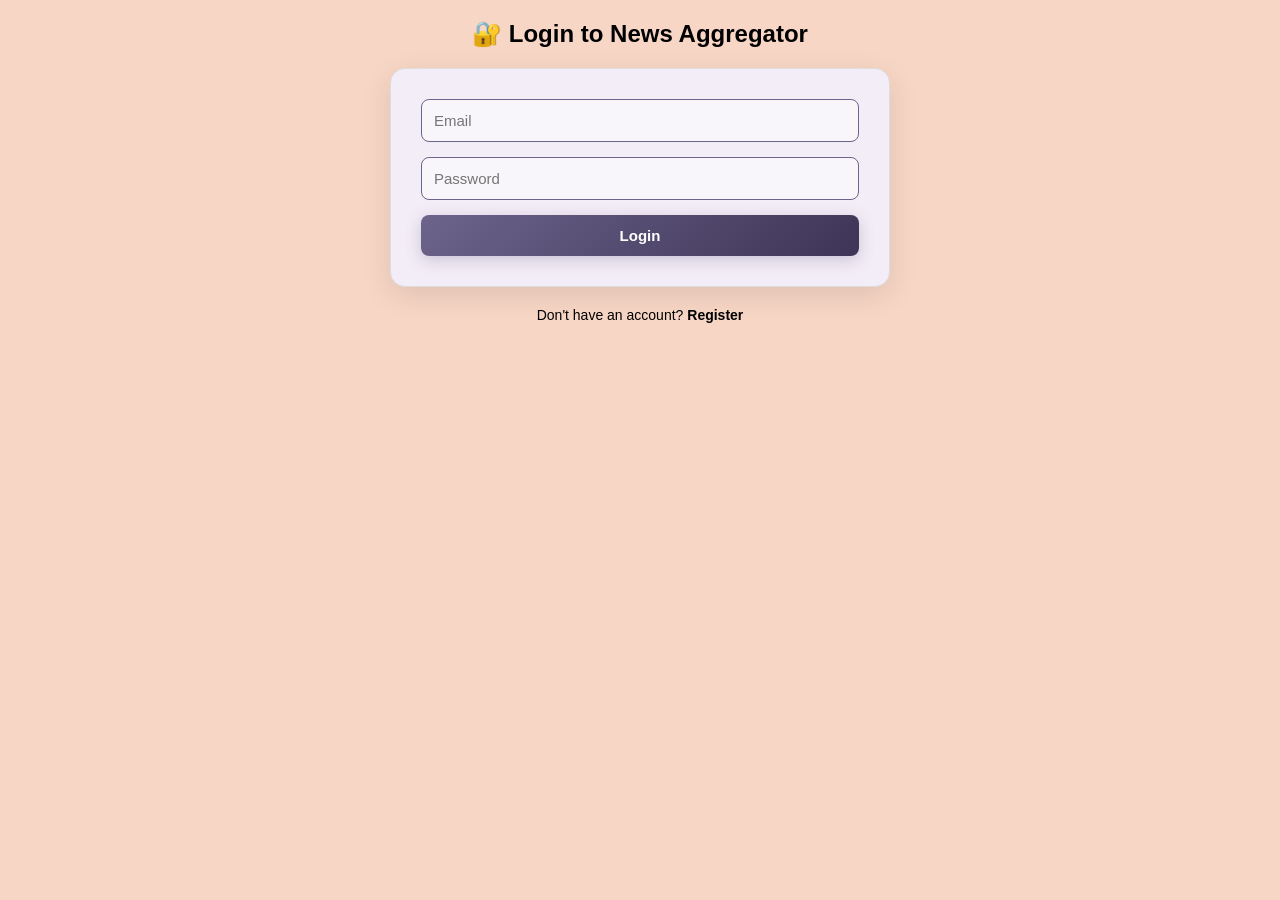
<file: src/main/resources/static/login.html>
<!DOCTYPE html>
<html lang="en">
<head>
  <meta charset="UTF-8" />
  <title>Login | News Aggregator</title>
  <link rel="stylesheet" href="style.css" />
</head>
<body class="login-body">

  <div class="login-container">
    <h2>🔐 Login to News Aggregator</h2>

    <form id="login-form" onsubmit="loginUser(event)">
      <input type="email" id="login-email" placeholder="Email" required />
      <input type="password" id="login-password" placeholder="Password" required />
      <button type="submit">Login</button>
    </form>

    <p id="login-message"></p>
	<p class="auth-link">Don't have an account? <a href="register.html">Register</a></p>

  </div>

  <script src="auth.js"></script>
</body>
</html>
</file>
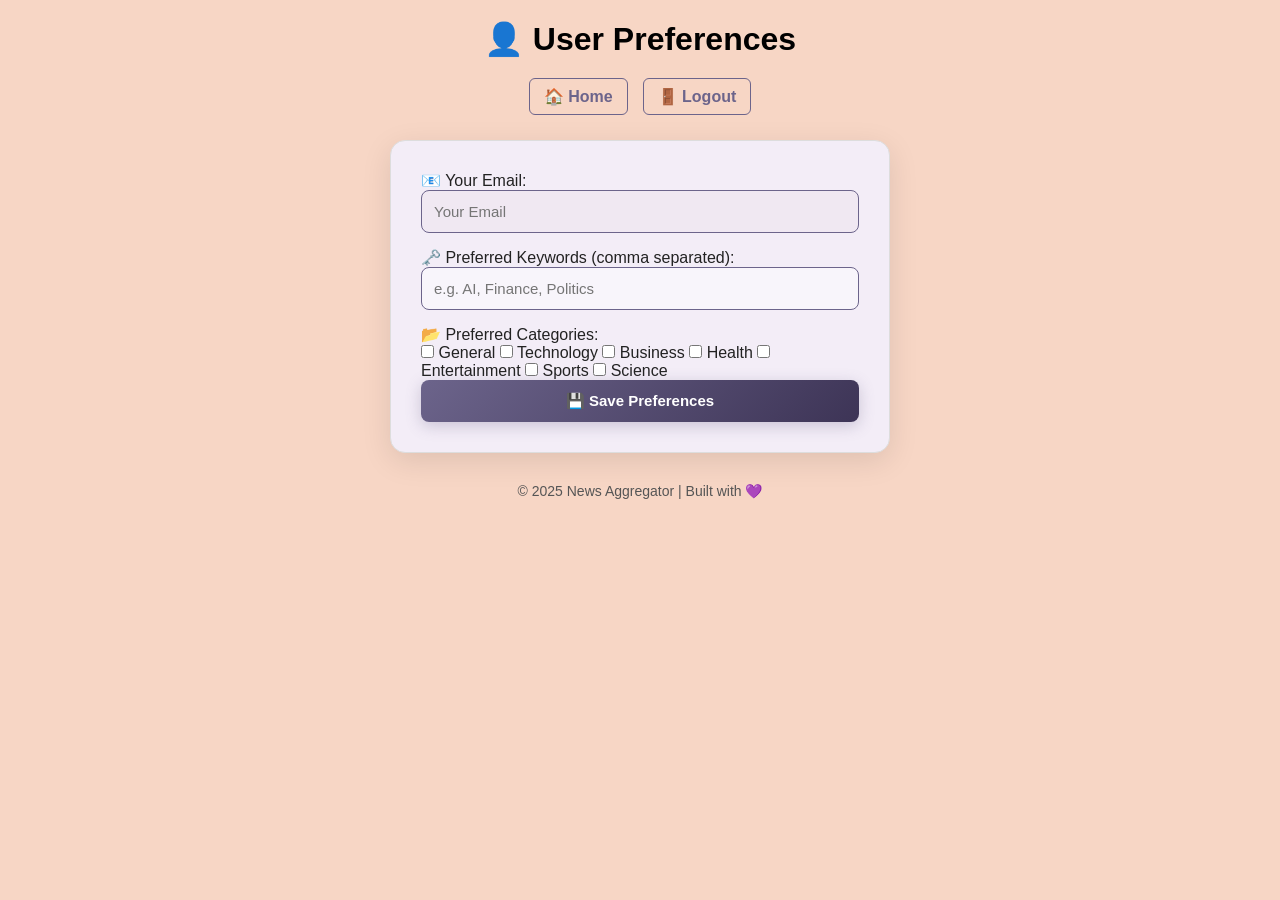
<file: src/main/resources/static/preferences.html>
<!-- 📁 src/main/resources/static/preferences.html -->
<!DOCTYPE html>
<html lang="en">
<head>
  <meta charset="UTF-8" />
  <meta name="viewport" content="width=device-width, initial-scale=1.0"/>
  <title>👤 User Preferences</title>
  <link rel="stylesheet" href="style.css" />
</head>
<body class="prefs-body">

  <header class="header">
    <h1>👤 User Preferences</h1>
    <nav class="navbar">
      <a href="index.html">🏠 Home</a>
      <a href="#" onclick="logoutUser()">🚪 Logout</a>
    </nav>
  </header>

  <main class="form-container">
    <form id="preferences-form" onsubmit="savePreferences(event)">
      <label for="email">📧 Your Email:</label>
      <input type="text" id="email" placeholder="Your Email" readonly />

      <label for="keywords">🗝️ Preferred Keywords (comma separated):</label>
      <input type="text" id="keywords" placeholder="e.g. AI, Finance, Politics" />

      <label>📂 Preferred Categories:</label>
      <div class="checkbox-group">
        <label><input type="checkbox" name="category" value="General" /> General</label>
        <label><input type="checkbox" name="category" value="Technology" /> Technology</label>
        <label><input type="checkbox" name="category" value="Business" /> Business</label>
        <label><input type="checkbox" name="category" value="Health" /> Health</label>
        <label><input type="checkbox" name="category" value="Entertainment" /> Entertainment</label>
        <label><input type="checkbox" name="category" value="Sports" /> Sports</label>
        <label><input type="checkbox" name="category" value="Science" /> Science</label>
      </div>

      <button type="submit">💾 Save Preferences</button>
    </form>

    <p id="response-message" class="response-message"></p>
  </main>

  <footer class="footer" style="text-align: center; width: 100%; margin-top: 30px; padding-bottom: 20px;">
    <p style="margin: 0; font-size: 14px; color: #555;">© 2025 News Aggregator | Built with 💜</p>
  </footer>

  <script>
    document.addEventListener("DOMContentLoaded", () => {
      const email = localStorage.getItem("userEmail");
      if (email) {
        document.getElementById("email").value = email;
      }
    });
  </script>

  <script src="preferences.js"></script>
</body>
</html>
</file>
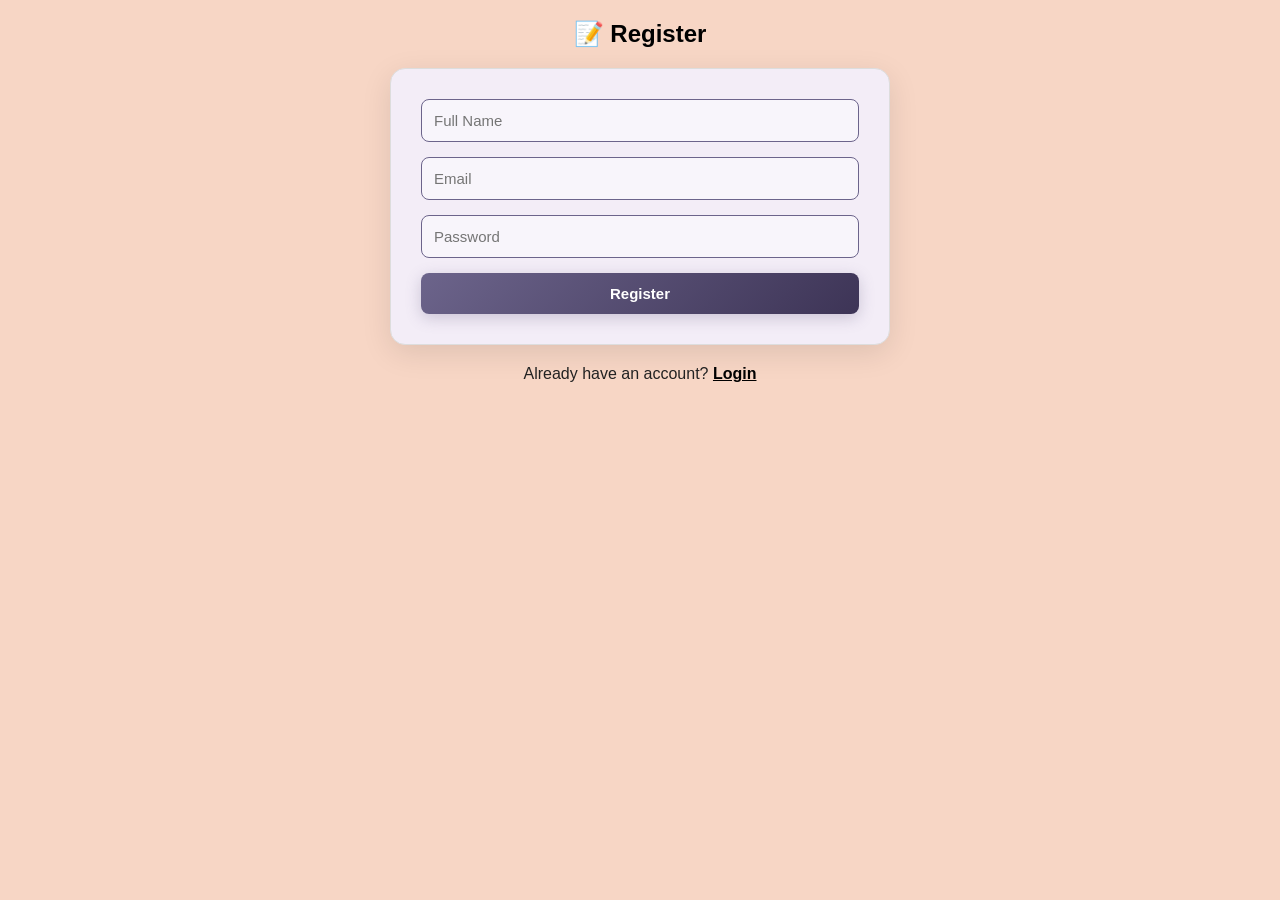
<file: src/main/resources/static/register.html>
<!DOCTYPE html>
<html lang="en">
<head>
  <meta charset="UTF-8" />
  <meta name="viewport" content="width=device-width, initial-scale=1.0"/>
  <title>Register | News Aggregator</title>
  <link rel="stylesheet" href="style.css" />
</head>
<body class="auth-body">

  <div class="form-container">
    <h2>📝 Register</h2>

    <form id="register-form" onsubmit="registerUser(event)">
      <input type="text" id="reg-name" placeholder="Full Name" required />
      <input type="email" id="reg-email" placeholder="Email" required />
      <input type="password" id="reg-password" placeholder="Password" required />
      <button type="submit">Register</button>
    </form>

    <p id="register-message"></p>
    <p class="link-text" style="text-align: center; margin-top: 20px; width: 100%; display: block;">
  Already have an account? <a href="login.html" style="font-weight: bold; text-decoration: underline;">Login</a>
</p>
  </div>

  <script src="auth.js"></script>
</body>
</html>
</file>
<file: src/main/resources/static/style.css>
/* 🔧 Reset */
* {
  margin: 0;
  padding: 0;
  box-sizing: border-box;
}

/* 🌸 Body Background */
body {
  background-color: #f7d6c5;
  color: #222;
  font-family: 'Segoe UI', Tahoma, Geneva, Verdana, sans-serif;
  padding: 20px;
}

/* 📰 Headings */
h1, h2, h3 {
  color: #000;
  margin-bottom: 20px;
  text-align: center;
}

/* 📥 Form Container */
form {
  max-width: 500px;
  margin: auto;
  background-color: #f3edf7;
  padding: 30px;
  border-radius: 15px;
  box-shadow: 0 8px 30px rgba(0, 0, 0, 0.1);
  border: 1px solid #ddd;
}

/* 🔲 Inputs */
input[type="text"],
input[type="email"],
input[type="password"],
select {
  width: 100%;
  padding: 12px;
  margin-bottom: 15px;
  background-color: #f8f5fb;
  border: 1px solid #6c648b;
  color: #222;
  border-radius: 8px;
  font-size: 15px;
  transition: border 0.3s, box-shadow 0.3s;
}

input[readonly] {
  background-color: #f0e8f2;
  color: #888;
  cursor: not-allowed;
}

input:focus {
  outline: none;
  border-color: #6c648b;
  box-shadow: 0 0 8px rgba(108, 100, 139, 0.4);
}

/* 🟪 Buttons */
button {
  background: linear-gradient(135deg, #6c648b, #3d3456);
  color: #fff;
  padding: 12px 20px;
  border: none;
  border-radius: 8px;
  font-weight: bold;
  font-size: 15px;
  cursor: pointer;
  transition: all 0.3s ease;
  box-shadow: 0 4px 15px rgba(108, 100, 139, 0.3);
  width: 100%;
}

button:hover {
  background: linear-gradient(135deg, #7e73a7, #514568);
  box-shadow: 0 6px 20px rgba(108, 100, 139, 0.5);
  transform: translateY(-2px);
}

/* 🔗 Links */
a {
  color: #000;
  text-decoration: none;
  font-weight: bold;
}

a:hover {
  text-decoration: underline;
}

/* 💡 Centered Auth Links */
.auth-link {
  text-align: center;
  margin-top: 20px;
  color: #000;
  font-size: 14px;
}

/* 📰 Cards */
.card {
  background-color: #f2eaf7;
  border: 1px solid #6c648b;
  border-radius: 10px;
  padding: 20px;
  margin-bottom: 20px;
  box-shadow: 0 0 12px rgba(108, 100, 139, 0.1);
}

/* 💬 Comments Section */
.comment-section {
  margin-top: 10px;
  background-color: #f0e5f7;
  padding: 10px;
  border-left: 3px solid #6c648b;
  border-radius: 6px;
}

/* 📥 Comment Box */
.comment-box input {
  width: calc(100% - 100px);
  margin-right: 10px;
  background-color: #f8f3fc;
  border: 1px solid #ccc;
}

/* 🧭 Navbar */
.navbar {
  display: flex;
  gap: 15px;
  margin-bottom: 25px;
  justify-content: center;
  flex-wrap: wrap;
}

.navbar a,
.navbar button {
  background-color: transparent;
  color: #6c648b;
  border: 1px solid #6c648b;
  padding: 8px 14px;
  border-radius: 6px;
  transition: all 0.3s ease;
}

.navbar a:hover,
.navbar button:hover {
  background-color: #6c648b;
  color: #fff;
}

/* 🔍 Search + Filter */
#search-bar,
#filter-bar {
  display: flex;
  gap: 12px;
  margin-bottom: 25px;
  justify-content: center;
}

#search-bar input {
  flex: 1;
  background-color: #f5eefb;
  border: 1px solid #6c648b;
  padding: 10px;
  border-radius: 6px;
}

/* 📋 List (e.g. Registered Users) */
ul {
  list-style: none;
  padding: 0;
}

ul li {
  background-color: #f2eaf7;
  margin: 8px 0;
  padding: 12px;
  border-left: 5px solid #6c648b;
  border-radius: 6px;
}

/* ⚠️ Message Boxes */
#login-message,
#register-message,
#response-message {
  margin-top: 12px;
  font-weight: bold;
  color: #000;
  text-align: center;
}

/* 📊 Chart Canvas */
canvas {
  background-color: #f5eefb;
  border: 1px solid #6c648b;
  border-radius: 10px;
  padding: 10px;
  margin: 20px auto;
  display: block;
}

/* 🖼️ Dashboard */
.dashboard-container {
  max-width: 960px;
  margin: auto;
  padding: 20px;
  background-color: #f2eaf7;
  border-radius: 10px;
  box-shadow: 0 0 18px rgba(108, 100, 139, 0.1);
}

.stats-panel {
  display: flex;
  justify-content: space-around;
  margin-bottom: 20px;
}

.chart-panel {
  margin: 20px 0;
}

.user-list-section {
  padding-top: 20px;
}

/* 📱 Responsive */
@media (max-width: 600px) {
  .navbar {
    flex-direction: column;
  }

  #search-bar, #filter-bar {
    flex-direction: column;
  }

  .stats-panel {
    flex-direction: column;
    gap: 15px;
  }

  button {
    width: 100%;
  }
}
</file>
